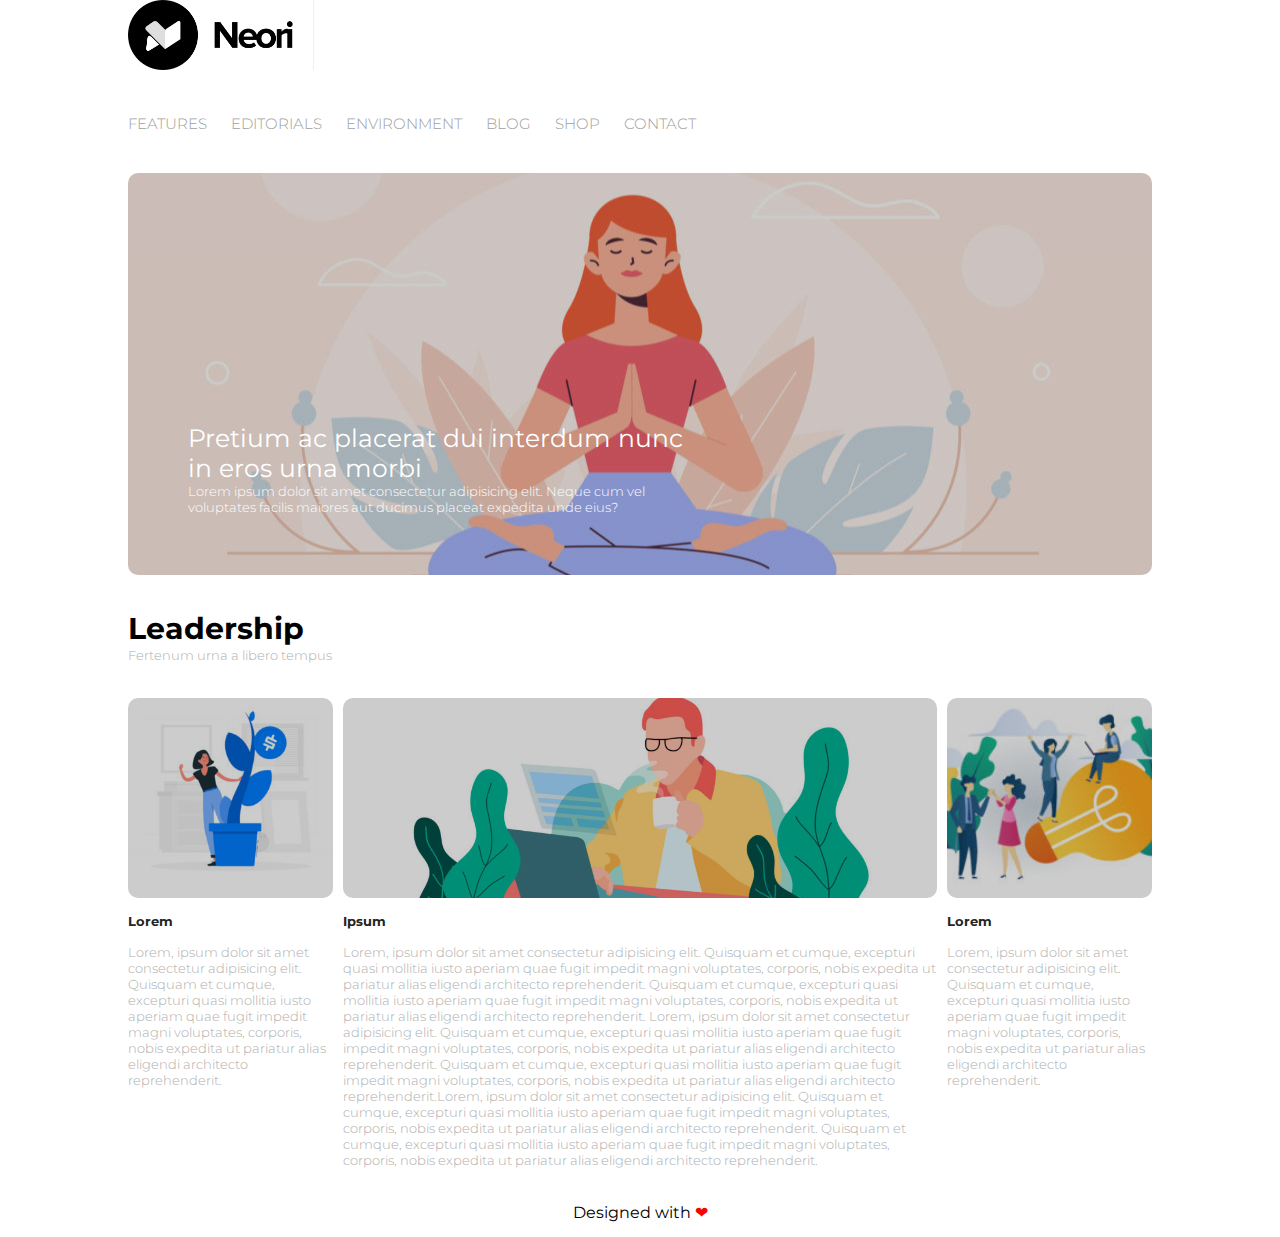
<file: index.html>
<!DOCTYPE html>
<html lang="en">
<head>
    <meta charset="UTF-8">
    <meta http-equiv="X-UA-Compatible" content="IE=edge">
    <meta name="viewport" content="width=device-width, initial-scale=1.0">
    <title>Neori Theme</title>
    <link rel="stylesheet" href="css/style.css">
    <link rel="preconnect" href="https://fonts.gstatic.com">
    <link href="https://fonts.googleapis.com/css2?family=Montserrat:wght@100;200;300;400;500;600;700;800&display=swap" rel="stylesheet">
</head>
<body>

    <!-- inizio intestazione -->
    <header>

        <img src="img/logo.png" alt="logo neori">

        <!-- inizio menu -->
        <nav>
            <ul>
                <li><a href="#">Features</a></li>
                <li><a href="#">Editorials</a></li>
                <li><a href="#">Environment</a></li>
                <li><a href="#">Blog</a></li>
                <li><a href="#">Shop</a></li>
                <li><a href="#">Contact</a></li>
            </ul>
        </nav>
        <!-- fine menu -->

    </header>
    <!-- fine intestazione -->

    <!-- inizio corpo -->
    <main>

        <!-- inizio jumbotron -->
        <header id="jumbotron">

            <div>Pretium ac placerat dui interdum nunc in eros urna morbi</div>
            <p>Lorem ipsum dolor sit amet consectetur adipisicing elit. Neque cum vel voluptates facilis maiores aut ducimus placeat expedita unde eius?</p>

        </header>
        <!-- fine jumbotron -->

        <!-- inizio contenuti -->
        <div class="container">
            
            <!-- inizio intestazione contenuto -->
            <header>

                <div class="titolo">Leadership</div>
                <div class="s-c-main">Fertenum urna a libero tempus</div>

            </header>
            <!-- fine intestazione contenuto -->

            <!-- inizio sezione principale -->
            <div class="main-section">

                <!-- inizio colonna laterale sx -->
                <aside>

                    <!-- contenitore immagine -->
                    <div id="imgsx" class="thumb"></div>

                    <div class="subtitle">Lorem</div>

                    <p class="s-c-main">Lorem, ipsum dolor sit amet consectetur adipisicing elit. Quisquam et cumque, excepturi quasi mollitia iusto aperiam quae fugit impedit magni voluptates, corporis, nobis expedita ut pariatur alias eligendi architecto reprehenderit.</p>

                </aside>
                <!-- fine colonna laterale sx -->

                <!-- inizio colonna centrale -->
                <section>
                    
                    <!-- contenitore immagine -->
                    <div id="imgcenter" class="thumb"></div>

                    <div class="subtitle">Ipsum</div>

                    <p class="s-c-main">Lorem, ipsum dolor sit amet consectetur adipisicing elit. Quisquam et cumque, excepturi quasi mollitia iusto aperiam quae fugit impedit magni voluptates, corporis, nobis expedita ut pariatur alias eligendi architecto reprehenderit. Quisquam et cumque, excepturi quasi mollitia iusto aperiam quae fugit impedit magni voluptates, corporis, nobis expedita ut pariatur alias eligendi architecto reprehenderit. Lorem, ipsum dolor sit amet consectetur adipisicing elit. Quisquam et cumque, excepturi quasi mollitia iusto aperiam quae fugit impedit magni voluptates, corporis, nobis expedita ut pariatur alias eligendi architecto reprehenderit. Quisquam et cumque, excepturi quasi mollitia iusto aperiam quae fugit impedit magni voluptates, corporis, nobis expedita ut pariatur alias eligendi architecto reprehenderit.Lorem, ipsum dolor sit amet consectetur adipisicing elit. Quisquam et cumque, excepturi quasi mollitia iusto aperiam quae fugit impedit magni voluptates, corporis, nobis expedita ut pariatur alias eligendi architecto reprehenderit. Quisquam et cumque, excepturi quasi mollitia iusto aperiam quae fugit impedit magni voluptates, corporis, nobis expedita ut pariatur alias eligendi architecto reprehenderit.</p>

                </section>
                <!-- fine colonna centrale -->

                <!-- inizio colonna laterale dx -->
                <aside>

                    <!-- contenitore immagine -->
                    <div id="imgdx" class="thumb"></div>

                    <div class="subtitle">Lorem</div>

                    <p class="s-c-main">Lorem, ipsum dolor sit amet consectetur adipisicing elit. Quisquam et cumque, excepturi quasi mollitia iusto aperiam quae fugit impedit magni voluptates, corporis, nobis expedita ut pariatur alias eligendi architecto reprehenderit.</p>

                </aside>
                <!-- fine colonna laterale dx -->

            </div>
            <!-- fine sezione principale -->

        </div>
        <!-- fine contenuti -->

    </main>
    <!-- fine corpo -->
    
    <!-- inizio footer -->
    <footer>
        <span>Designed with <span class="red">&#10084;</span></span>
    </footer>
    <!-- fine footer -->

</body>
</html>
</file>
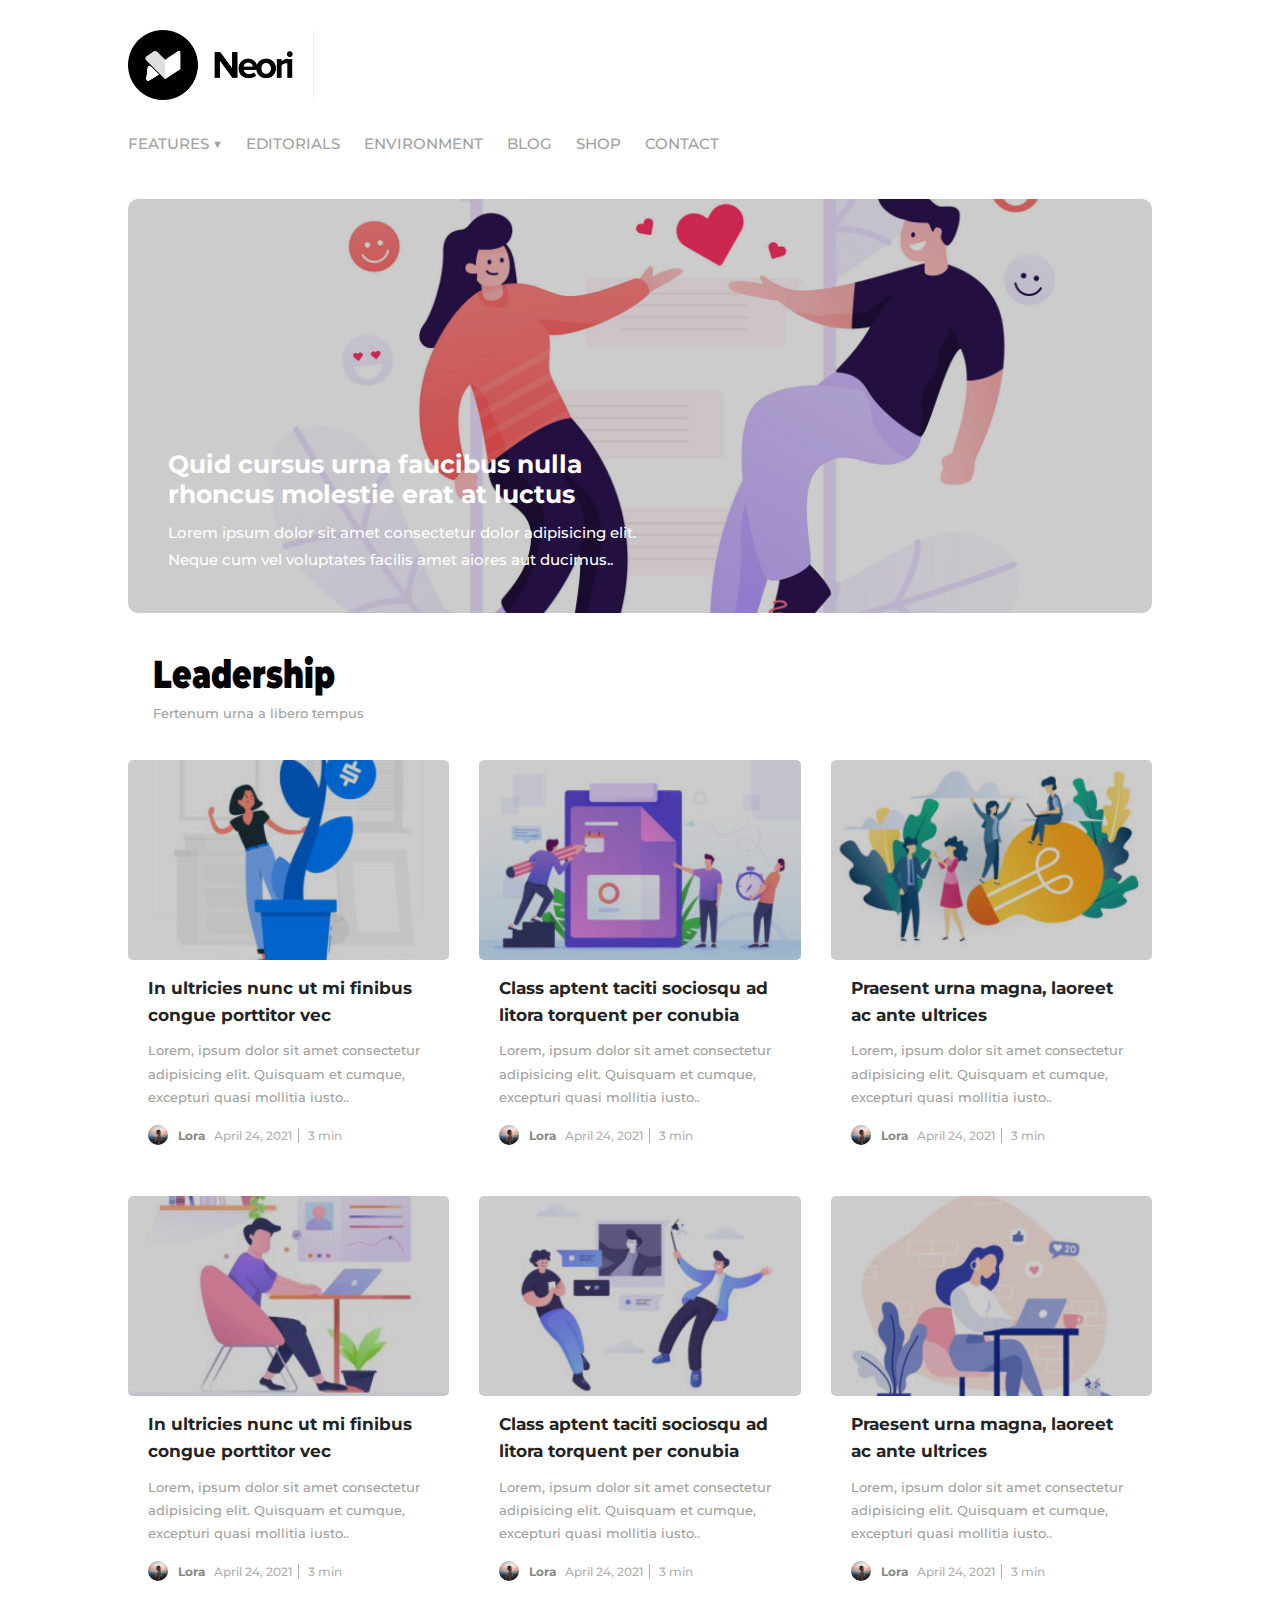
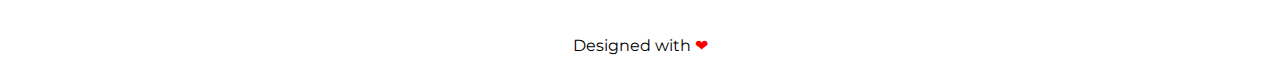
<file: bonus/index.html>
<!DOCTYPE html>
<html lang="en">
<head>
    <meta charset="UTF-8">
    <meta http-equiv="X-UA-Compatible" content="IE=edge">
    <meta name="viewport" content="width=device-width, initial-scale=1.0">
    <title>Neori Theme</title>
    <link rel="stylesheet" href="css/style.css">
    <link rel="preconnect" href="https://fonts.gstatic.com">
    <link href="https://fonts.googleapis.com/css2?family=Montserrat:wght@100;200;300;400;500;600;700;800&display=swap" rel="stylesheet">
</head>
<body>

    <!-- inizio intestazione -->
    <header>

        <img src="img/logo.png" alt="logo neori">

        <!-- inizio menu -->
        <nav>
            <ul>
                <li><a href="#">Features &#9660;</a></li>
                <li><a href="#">Editorials</a></li>
                <li><a href="#">Environment</a></li>
                <li><a href="#">Blog</a></li>
                <li><a href="#">Shop</a></li>
                <li><a href="#">Contact</a></li>
            </ul>
        </nav>
        <!-- fine menu -->

    </header>
    <!-- fine intestazione -->

    <!-- inizio corpo -->
    <main>

        <!-- inizio jumbotron -->
        <header id="jumbotron">

            <div>Quid cursus urna faucibus nulla rhoncus molestie erat at luctus</div>
            <p>Lorem ipsum dolor sit amet consectetur dolor adipisicing elit. Neque cum vel voluptates facilis amet aiores aut ducimus..</p>

        </header>
        <!-- fine jumbotron -->

        <!-- inizio contenuti -->
        <div class="container">
            
            <!-- inizio intestazione contenuto -->
            <header>

                <div class="titolo">Leadership</div>
                <div class="s-c-main">Fertenum urna a libero tempus</div>

            </header>
            <!-- fine intestazione contenuto -->

            <!-- inizio sezione principale -->
            <div class="main-section">

                <!-- inizio prima riga -->
                <div class="row">

                    <!-- inizio colonna laterale sx -->
                    <div class="col">

                        <!-- contenitore immagine -->
                        <div id="imgtopsx" class="thumb"></div>

                        <section class="testo">
                            
                            <div class="subtitle">In ultricies nunc ut mi finibus congue porttitor vec</div>

                            <p class="s-c-main">Lorem, ipsum dolor sit amet consectetur adipisicing elit. Quisquam et cumque, excepturi quasi mollitia iusto..</p>

                            <div class="info">
                                <img src="img/account.jpeg" alt="Lora">
                                <div class="info-text">
                                    <span class="autore"><a href="#">Lora</a></span>
                                    <span class="data">April 24, 2021</span>
                                    <span>3 min</span>
                                </div>
                            </div>

                        </section>

                    </div>
                    <!-- fine colonna laterale sx -->

                    <!-- inizio colonna centrale -->
                    <div class="col center">
                        
                        <!-- contenitore immagine -->
                        <div id="imgtopcenter" class="thumb"></div>

                        <section class="testo">

                            <div class="subtitle">Class aptent taciti sociosqu ad litora torquent per conubia</div>

                            <p class="s-c-main">Lorem, ipsum dolor sit amet consectetur adipisicing elit. Quisquam et cumque, excepturi quasi mollitia iusto..</p>

                            <div class="info">
                                <img src="img/account.jpeg" alt="Lora">
                                <div class="info-text">
                                    <span class="autore"><a href="#">Lora</a></span>
                                    <span class="data">April 24, 2021</span>
                                    <span>3 min</span>
                                </div>
                            </div>

                        </section>

                    </div>
                    <!-- fine colonna centrale -->

                    <!-- inizio colonna laterale dx -->
                    <div class="col">

                        <!-- contenitore immagine -->
                        <div id="imgtopdx" class="thumb"></div>

                        <section class="testo">

                            <div class="subtitle">Praesent urna magna, laoreet ac ante ultrices</div>

                            <p class="s-c-main">Lorem, ipsum dolor sit amet consectetur adipisicing elit. Quisquam et cumque, excepturi quasi mollitia iusto..</p>

                            <div class="info">
                                <img src="img/account.jpeg" alt="Lora">
                                <div class="info-text">
                                    <span class="autore"><a href="#">Lora</a></span>
                                    <span class="data">April 24, 2021</span>
                                    <span>3 min</span>
                                </div>
                            </div>
                        
                        </section>

                    </div>
                    <!-- fine colonna laterale dx -->
                </div>
                <!-- fine prima riga -->

                <!-- inizio seconda riga -->
                <div class="row">

                    <!-- inizio colonna laterale sx -->
                    <div class="col">

                        <!-- contenitore immagine -->
                        <div id="imgbotsx" class="thumb"></div>

                        <section class="testo">

                            <div class="subtitle">In ultricies nunc ut mi finibus congue porttitor vec</div>

                            <p class="s-c-main">Lorem, ipsum dolor sit amet consectetur adipisicing elit. Quisquam et cumque, excepturi quasi mollitia iusto..</p>

                            <div class="info">
                                <img src="img/account.jpeg" alt="Lora">
                                <div class="info-text">
                                    <span class="autore"><a href="#">Lora</a></span>
                                    <span class="data">April 24, 2021</span>
                                    <span>3 min</span>
                                </div>
                            </div>

                        </section>

                    </div>
                    <!-- fine colonna laterale sx -->

                    <!-- inizio colonna centrale -->
                    <div class="col center">
                        
                        <!-- contenitore immagine -->
                        <div id="imgbotcenter" class="thumb"></div>

                        <section class="testo">

                            <div class="subtitle">Class aptent taciti sociosqu ad litora torquent per conubia</div>

                            <p class="s-c-main">Lorem, ipsum dolor sit amet consectetur adipisicing elit. Quisquam et cumque, excepturi quasi mollitia iusto..</p>

                            <div class="info">
                                <img src="img/account.jpeg" alt="Lora">
                                <div class="info-text">
                                    <span class="autore"><a href="#">Lora</a></span>
                                    <span class="data">April 24, 2021</span>
                                    <span>3 min</span>
                                </div>
                            </div>

                        </section>

                    </div>
                    <!-- fine colonna centrale -->

                    <!-- inizio colonna laterale dx -->
                    <div class="col">

                        <!-- contenitore immagine -->
                        <div id="imgbotdx" class="thumb"></div>

                        <section class="testo">

                            <div class="subtitle">Praesent urna magna, laoreet ac ante ultrices</div>

                            <p class="s-c-main">Lorem, ipsum dolor sit amet consectetur adipisicing elit. Quisquam et cumque, excepturi quasi mollitia iusto..</p>

                            <div class="info">
                                <img src="img/account.jpeg" alt="Lora">
                                <div class="info-text">
                                    <span class="autore"><a href="#">Lora</a></span>
                                    <span class="data">April 24, 2021</span>
                                    <span>3 min</span>
                                </div>
                            </div>
                        
                        </section>

                    </div>
                    <!-- fine colonna laterale dx -->
                </div>
                <!-- fine seconda riga -->

            </div>
            <!-- fine sezione principale -->

        </div>
        <!-- fine contenuti -->

    </main>
    <!-- fine corpo -->
    
    <!-- inizio footer -->
    <footer>
        <span>Designed with <span class="red">&#10084;</span></span>
    </footer>
    <!-- fine footer -->

</body>
</html>
</file>
<file: css/style.css>
* {
    margin: 0;
    padding: 0;
    box-sizing:border-box;
}

body {
    width: 80%;
    margin: auto;
    font-family:'Montserrat', sans-serif; 
    font-weight: 300;
}

body header img {
    height: 70px;
    padding-right: 20px;
    border-right: 1px solid #EFEFEF;
}

header nav {
    padding: 40px 0;
}

a {
    text-decoration: none;
    text-transform: uppercase;
    color: #A0A0A0;
}

header nav li {
    list-style: none;
    display: inline-block;
    font-size: 15px;
    margin-right: 20px;
}

#jumbotron {
    background: linear-gradient( rgba(0, 0, 0, 0.2) 100%, rgba(0, 0, 0, 0.2)100%), url(../img/banner.jpg);
    color: white;
    padding: 250px 450px 60px 60px;
}

#jumbotron div {
    font-size: 25px;
    font-weight: 400;
}

#jumbotron p {
    font-size: 13px;
}

#jumbotron, .thumb {
    border-radius: 10px;
    background-size: cover;
    background-position: center;
    background-repeat: no-repeat;
}

.container header {
    margin-top: 35px;
}

.titolo {
    font-size: 30px;
    font-weight: 700;
    color: black;
}

.s-c-main {
    font-size: 13px;
    color: #AEAEAE;
}

.main-section {
    margin: 35px 0;
}
.main-section > *{
    float: left;  
}

.main-section::after {
    content: "";
    display: table;
    clear: both;
}

.main-section aside {
    width: 20%;
}

.main-section section {
    width: calc(60% - 20px);
    margin: 0 10px;
}

.thumb {
    height: 200px;
}

.thumb:hover {
    -webkit-transform: translateY(8px);
  transform: translateY(8px);
  filter: brightness(90%);
}

#imgsx {
    background: linear-gradient( rgba(0, 0, 0, 0.2) 100%, rgba(0, 0, 0, 0.2)100%), url(../img/img-1.jpg) no-repeat center;
    background-size: cover;
}

#imgcenter {
    background: linear-gradient( rgba(0, 0, 0, 0.2) 100%, rgba(0, 0, 0, 0.2)100%), url(../img/banner-2.jpg) no-repeat center;
    background-size: cover;
}

#imgdx {
    background: linear-gradient( rgba(0, 0, 0, 0.2) 100%, rgba(0, 0, 0, 0.2)100%), url(../img/img-3.jpg) no-repeat center;
    background-size: cover;
}

.subtitle {
    font-size: 13px;
    font-weight: bold;
    color: #232323;
    padding: 15px 0;
}

footer {
    margin-bottom: 15px;
    color: black;
    font-weight: 400;
    text-align: center;
}

.red {
    color: red;
    font-stretch: ultra-condensed;
}
</file>
<file: bonus/css/style.css>
* {
    margin: 0;
    padding: 0;
    box-sizing:border-box;
}

body {
    width: 80%;
    margin: auto;
    font-family:'Montserrat', sans-serif; 
    font-weight: 500;
    line-height: 1.8;
}

body > header {
    margin-top: 30px;
}

body header img {
    height: 70px;
    padding-right: 20px;
    border-right: 1px solid #EFEFEF;
}

header nav {
    padding: 20px 0 40px;
}

header nav a {
    text-decoration: none;
    text-transform: uppercase;
    color: #A0A0A0;
}

a:hover {
    color: black;
}

header nav li {
    list-style: none;
    display: inline-block;
    font-size: 15px;
    margin-right: 20px;
}

#jumbotron {
    background: linear-gradient( rgba(0, 0, 0, 0.2) 100%, rgba(0, 0, 0, 0.2)100%), url(../img/banner-3.jpg) no-repeat center;
    background-size: cover;
    color: white;
    padding: 250px 510px 40px 40px;
    border-radius: 10px;
}

#jumbotron div {
    font-size: 25px;
    font-weight: 700;
    line-height: normal;
    margin-bottom: 10px;
}

#jumbotron p {
    font-size: 15px;
}

.container header {
    margin-top: 35px;
    margin-left: 25px;
}

.titolo {
    font-size: 30px;
    font-weight: 700;
    color: black;
    transform: scaleY(1.3);
    font-weight: 900;
}

.s-c-main {
    font-size: 13px;
    color: #A0A0A0;
}

.row {
    margin: 35px 0;
}

.row .col{
    float: left;
}

.row::after {
    content: "";
    display: table;
    clear: both;
}

.col {
    width: calc(100% / 3 - 20px);
}

.col.center {
    margin: 0 30px;
}

.thumb {
    height: 200px;
    border-radius: 5px;
}

.thumb:hover {
    -webkit-transform: translateY(8px);
  transform: translateY(8px);
  filter: brightness(90%);
}

#imgtopsx {
    background: linear-gradient( rgba(0, 0, 0, 0.2) 100%, rgba(0, 0, 0, 0.2)100%), url(../img/img-1.jpg) no-repeat center;
    background-size: cover;
}

#imgtopcenter {
    background: linear-gradient( rgba(0, 0, 0, 0.2) 100%, rgba(0, 0, 0, 0.2)100%), url(../img/img-2.jpg) no-repeat center;
    background-size: cover;
}

#imgtopdx {
    background: linear-gradient( rgba(0, 0, 0, 0.2) 100%, rgba(0, 0, 0, 0.2)100%), url(../img/img-3.jpg) no-repeat center;
    background-size: cover;
}

#imgbotsx {
    background: linear-gradient( rgba(0, 0, 0, 0.2) 100%, rgba(0, 0, 0, 0.2)100%), url(../img/img-4.jpg) no-repeat center;
    background-size: cover;
}

#imgbotcenter {
    background: linear-gradient( rgba(0, 0, 0, 0.2) 100%, rgba(0, 0, 0, 0.2)100%), url(../img/img-5.jpg) no-repeat center;
    background-size: cover;
}

#imgbotdx {
    background: linear-gradient( rgba(0, 0, 0, 0.2) 100%, rgba(0, 0, 0, 0.2)100%), url(../img/img-6.jpg) no-repeat center;
    background-size: cover;
}
.testo {
    margin: 0 20px;
}

.subtitle {
    font-size: 17px;
    font-weight: bold;
    color: #232323;
    line-height: 1.6;
    padding: 15px 0 10px 0;
}

.info img {
    border-radius: 50%;
    vertical-align: middle;
}

.info-text {
    vertical-align: middle;
    display: inline-block;
    margin: 15px 0;
    color: #AFAFAF;
    font-size: 12px;
}

.info-text > * {
    margin-left: 6px;
}

.autore a {
    text-decoration: none;
    font-weight: 700;
    color: #868686;
}

.autore a:hover {
    color: black;
}

.data {
    padding-right: 6px;
    border-right: 1px solid #AFAFAF;
}
footer {
    margin-bottom: 15px;
    color: black;
    font-weight: 400;
    text-align: center;
}

.red {
    color: red;
}
</file>
